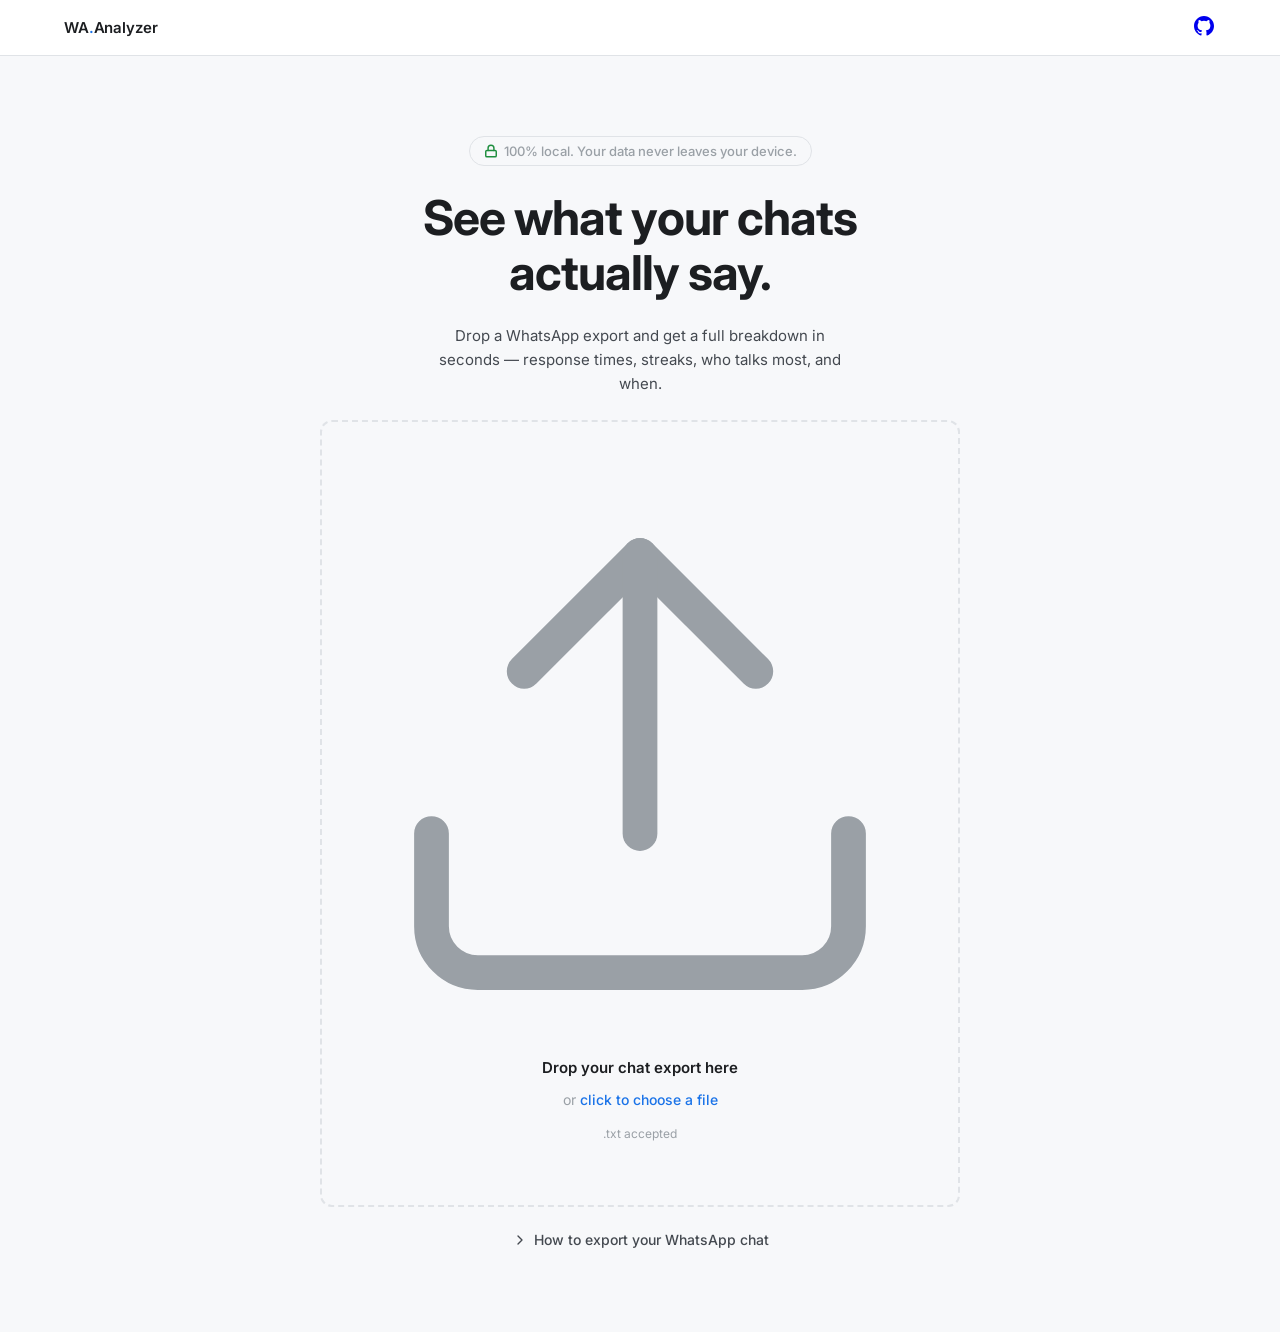
<file: index.html>
<!doctype html>
<html lang="en">
  <head>
    <meta charset="UTF-8" />
    <meta name="viewport" content="width=device-width, initial-scale=1.0" />
    <title>WhatsApp Chat Analyzer</title>
    <link rel="preconnect" href="https://fonts.googleapis.com" />
    <link rel="preconnect" href="https://fonts.gstatic.com" crossorigin />
    <link
      href="https://fonts.googleapis.com/css2?family=Inter:wght@400;500;600;700&display=swap"
      rel="stylesheet"
    />
    <link rel="stylesheet" href="css/style.css" />
  </head>
  <body>
    <!-- ── Navbar ─────────────────────────────────────────────────────── -->
    <nav class="navbar">
      <div class="navbar-inner">
        <a href="#" class="navbar-logo">WA<span>.</span>Analyzer</a>
        <div class="navbar-right">
          <a
            href="https://github.com/Radhium/WhatsApp-Chat-Analyzer"
            target="_blank"
            rel="noopener"
          >
            <svg
              viewBox="0 0 24 24"
              fill="currentColor"
              aria-label="GitHub"
              width="24"
              height="24"
            >
              <path
                d="M12 2C6.477 2 2 6.477 2 12c0 4.418 2.865 8.166 6.839 9.489.5.092.682-.217.682-.482 0-.237-.009-.868-.013-1.703-2.782.604-3.369-1.342-3.369-1.342-.454-1.154-1.11-1.462-1.11-1.462-.908-.62.069-.608.069-.608 1.003.07 1.531 1.03 1.531 1.03.892 1.529 2.341 1.087 2.91.832.092-.647.35-1.088.636-1.338-2.22-.253-4.555-1.11-4.555-4.943 0-1.091.39-1.984 1.029-2.683-.103-.253-.446-1.27.098-2.647 0 0 .84-.269 2.75 1.025A9.578 9.578 0 0 1 12 6.836a9.59 9.59 0 0 1 2.504.337c1.909-1.294 2.747-1.025 2.747-1.025.546 1.377.202 2.394.1 2.647.64.699 1.028 1.592 1.028 2.683 0 3.842-2.339 4.687-4.566 4.935.359.309.678.919.678 1.852 0 1.336-.012 2.415-.012 2.741 0 .267.18.579.688.481C19.138 20.163 22 16.418 22 12c0-5.523-4.477-10-10-10z"
              />
            </svg>
          </a>
        </div>
      </div>
    </nav>

    <!-- ── Hero ───────────────────────────────────────────────────────── -->
    <main class="hero">
      <div class="hero-inner">
        <!-- Privacy badge -->
        <div class="privacy-badge">
          <svg
            viewBox="0 0 24 24"
            fill="none"
            stroke="currentColor"
            stroke-width="2.5"
            stroke-linecap="round"
            stroke-linejoin="round"
            aria-hidden="true"
          >
            <rect x="3" y="11" width="18" height="11" rx="2" ry="2" />
            <path d="M7 11V7a5 5 0 0 1 10 0v4" />
          </svg>
          100% local. Your data never leaves your device.
        </div>

        <!-- Headline -->
        <h1>See what your chats<br />actually say.</h1>

        <!-- Subline -->
        <p class="hero-subline">
          Drop a WhatsApp export and get a full breakdown in seconds — response
          times, streaks, who talks most, and when.
        </p>

        <!-- Drop Zone -->
        <div
          class="drop-zone"
          id="dropZone"
          role="button"
          aria-label="Upload WhatsApp chat export"
        >
          <input
            type="file"
            id="fileInput"
            accept=".txt"
            aria-label="Choose file"
          />

          <svg
            class="drop-zone-icon"
            viewBox="0 0 24 24"
            fill="none"
            stroke="currentColor"
            stroke-width="1.5"
            stroke-linecap="round"
            stroke-linejoin="round"
            aria-hidden="true"
          >
            <path d="M21 15v4a2 2 0 0 1-2 2H5a2 2 0 0 1-2-2v-4" />
            <polyline points="17 8 12 3 7 8" />
            <line x1="12" y1="3" x2="12" y2="15" />
          </svg>

          <p class="drop-zone-headline">Drop your chat export here</p>
          <p class="drop-zone-sub">
            or <a href="#" id="filePickerLink">click to choose a file</a>
          </p>
          <p class="drop-zone-format">.txt accepted</p>
        </div>

        <!-- How to export -->
        <div class="export-instructions">
          <button
            class="export-toggle-btn"
            id="exportToggle"
            aria-expanded="false"
          >
            <svg
              class="export-chevron"
              viewBox="0 0 24 24"
              fill="none"
              stroke="currentColor"
              stroke-width="2"
              stroke-linecap="round"
              stroke-linejoin="round"
              aria-hidden="true"
            >
              <polyline points="9 18 15 12 9 6" />
            </svg>
            How to export your WhatsApp chat
          </button>

          <div class="export-steps" id="exportSteps" aria-hidden="true">
            <p class="export-steps-title">Export from WhatsApp</p>
            <ol class="step-list">
              <li class="step-item">
                <span class="step-number">1</span>
                <p class="step-text">
                  Open the chat you want to analyze. Tap the contact or group
                  name at the top, then scroll down and tap
                  <strong>Export Chat.</strong>
                </p>
              </li>
              <li class="step-item">
                <span class="step-number">2</span>
                <p class="step-text">
                  Choose <strong>Without Media</strong> — the analyzer only
                  needs the text file.
                </p>
              </li>
              <li class="step-item">
                <span class="step-number">3</span>
                <p class="step-text">
                  Save the <strong>.txt</strong> file to your device, then drop
                  it above.
                </p>
              </li>
            </ol>
          </div>
        </div>
      </div>
    </main>

    <script type="module" src="js/app.js"></script>
  </body>
</html>
</file>
<file: css/style.css>
/* style.css — WhatsApp Chat Analyzer
   All styles for index.html and dashboard.html.
   Custom properties throughout. No utility frameworks. No !important.
*/

/* ── Custom properties ──────────────────────────────────────────────────────── */

:root {
  --bg-primary: #ffffff;
  --bg-secondary: #f7f8fa;
  --accent-primary: #1a73e8;
  --accent-secondary: #e8f0fe;
  --text-primary: #1c1e21;
  --text-secondary: #444950;
  --text-muted: #9aa0a6;
  --border: #e0e3e7;
  --success: #1e8e3e;
  --error: #d93025;
  --warning: #f29900;
  --radius-sm: 6px;
  --radius-lg: 12px;
  --space: 8px;
  --max-width: 1200px;
  --nav-height: 56px;
  --font: "Inter", sans-serif;
  --transition-fast: 150ms ease;
  --transition-base: 300ms ease;
}

/* ── Reset ──────────────────────────────────────────────────────────────────── */

*,
*::before,
*::after {
  box-sizing: border-box;
  margin: 0;
  padding: 0;
}

html {
  font-size: 16px;
  -webkit-font-smoothing: antialiased;
}

body {
  font-family: var(--font);
  background: var(--bg-secondary);
  color: var(--text-primary);
  min-height: 100vh;
}

/* ── Buttons ────────────────────────────────────────────────────────────────── */

.btn-ghost {
  display: inline-flex;
  align-items: center;
  gap: calc(var(--space) * 0.75);
  height: 36px;
  padding: 0 calc(var(--space) * 2);
  border: 1px solid var(--border);
  border-radius: var(--radius-sm);
  background: transparent;
  font-family: var(--font);
  font-size: 14px;
  font-weight: 600;
  color: var(--text-secondary);
  cursor: pointer;
  text-decoration: none;
  transition:
    background var(--transition-fast),
    color var(--transition-fast);
}

.btn-ghost:hover {
  background: var(--bg-secondary);
  color: var(--text-primary);
}

.btn-primary {
  display: inline-flex;
  align-items: center;
  gap: calc(var(--space) * 0.75);
  height: 40px;
  padding: 0 calc(var(--space) * 2.5);
  border: none;
  border-radius: var(--radius-sm);
  background: var(--accent-primary);
  font-family: var(--font);
  font-size: 14px;
  font-weight: 600;
  color: #ffffff;
  cursor: pointer;
  text-decoration: none;
  transition: background var(--transition-fast);
}

.btn-primary:hover {
  background: #1557b0;
}

/* ── Navbar ─────────────────────────────────────────────────────────────────── */

.navbar {
  position: sticky;
  top: 0;
  z-index: 100;
  height: var(--nav-height);
  background: var(--bg-primary);
  border-bottom: 1px solid var(--border);
  display: flex;
  align-items: center;
}

.navbar-inner {
  width: 100%;
  max-width: var(--max-width);
  margin: 0 auto;
  padding: 0 calc(var(--space) * 3);
  display: flex;
  align-items: center;
  justify-content: space-between;
}

.navbar-logo {
  font-size: 15px;
  font-weight: 600;
  color: var(--text-primary);
  text-decoration: none;
  letter-spacing: -0.01em;
}

.navbar-logo span {
  color: var(--accent-primary);
}

/* ── Summary bar ────────────────────────────────────────────────────────────── */

.summary-bar {
  background: var(--bg-primary);
  border-bottom: 1px solid var(--border);
}

.summary-bar-inner {
  max-width: var(--max-width);
  margin: 0 auto;
  padding: 0 calc(var(--space) * 3);
  display: grid;
  grid-template-columns: repeat(4, 1fr);
}

.summary-stat {
  padding: calc(var(--space) * 2.5) 0;
  display: flex;
  flex-direction: column;
  gap: calc(var(--space) * 0.5);
}

.summary-stat + .summary-stat {
  border-left: 1px solid var(--border);
  padding-left: calc(var(--space) * 3);
}

.summary-label {
  font-size: 13px;
  font-weight: 500;
  color: var(--text-muted);
  line-height: 1.4;
}

.summary-number {
  font-size: 28px;
  font-weight: 700;
  color: var(--text-primary);
  line-height: 1.1;
  letter-spacing: -0.02em;
}

.summary-sub {
  font-size: 12px;
  font-weight: 400;
  color: var(--text-muted);
  line-height: 1.4;
}

/* ── Page body ──────────────────────────────────────────────────────────────── */

.page-body {
  max-width: var(--max-width);
  margin: 0 auto;
  padding: calc(var(--space) * 4) calc(var(--space) * 3) calc(var(--space) * 14);
  display: flex;
  flex-direction: column;
  gap: calc(var(--space) * 3);
}

.section-label {
  font-size: 13px;
  font-weight: 600;
  color: var(--text-muted);
  text-transform: uppercase;
  letter-spacing: 0.05em;
  margin-bottom: calc(var(--space) * 1.5);
}

/* ── Cards ──────────────────────────────────────────────────────────────────── */

.card {
  background: var(--bg-primary);
  border: 1px solid var(--border);
  border-radius: var(--radius-lg);
  padding: calc(var(--space) * 3);
  transition: box-shadow var(--transition-fast);
}

.card:hover {
  box-shadow: 0 2px 8px rgba(0, 0, 0, 0.08);
}

.card-title {
  font-size: 16px;
  font-weight: 600;
  color: var(--text-primary);
  line-height: 1.4;
  margin-bottom: calc(var(--space) * 2.5);
}

.card-title-meta {
  font-size: 13px;
  font-weight: 400;
  color: var(--text-muted);
  margin-left: calc(var(--space) * 1);
}

/* ── Main 2-column grid ─────────────────────────────────────────────────────── */

.main-grid {
  display: grid;
  grid-template-columns: 1fr 1fr;
  gap: calc(var(--space) * 3);
}

.chart-wrap {
  position: relative;
  height: 300px;
  width: 100%;
  margin-bottom: calc(var(--space) * 3);
}

.chart-wrap-sm {
  position: relative;
  height: 220px;
  width: 100%;
  margin-bottom: calc(var(--space) * 3);
}

/* ── Data table ─────────────────────────────────────────────────────────────── */

.user-table {
  width: 100%;
  border-collapse: collapse;
}

.user-table thead tr {
  background: var(--bg-secondary);
}

.user-table th {
  font-size: 13px;
  font-weight: 600;
  color: var(--text-secondary);
  text-align: left;
  padding: calc(var(--space) * 1.5) calc(var(--space) * 2);
  border-bottom: 1px solid var(--border);
}

.user-table td {
  font-size: 14px;
  font-weight: 400;
  color: var(--text-secondary);
  padding: calc(var(--space) * 1.5) calc(var(--space) * 2);
  border-bottom: 1px solid var(--border);
  vertical-align: middle;
}

.user-table tr:last-child td {
  border-bottom: none;
}

.user-table tbody tr:hover td {
  background: var(--bg-secondary);
}

.td-name {
  font-weight: 500;
  color: var(--text-primary);
}

.td-count {
  font-weight: 600;
  color: var(--text-primary);
  text-align: right;
  white-space: nowrap;
}

.td-others {
  color: var(--text-muted);
  font-weight: 400;
}

.td-bar-cell {
  width: 100px;
}

.progress-bar-track {
  background: var(--border);
  border-radius: 2px;
  height: 4px;
  width: 100%;
}

.progress-bar-fill {
  background: var(--accent-primary);
  border-radius: 2px;
  height: 4px;
}

/* ── Badges ─────────────────────────────────────────────────────────────────── */

.badge {
  display: inline-flex;
  align-items: center;
  gap: 4px;
  padding: 3px 10px;
  border-radius: 100px;
  font-size: 12px;
  font-weight: 600;
  line-height: 1.4;
  white-space: nowrap;
}

.badge-fastest {
  background: #e6f4ea;
  color: var(--success);
}

.badge-slowest {
  background: #fef7e0;
  color: var(--warning);
}

.badge-dot {
  width: 6px;
  height: 6px;
  border-radius: 50%;
  flex-shrink: 0;
}

.badge-fastest .badge-dot {
  background: var(--success);
}

.badge-slowest .badge-dot {
  background: var(--warning);
}

/* ── Streaks ─────────────────────────────────────────────────────────────────── */

.streaks-grid {
  display: grid;
  grid-template-columns: repeat(3, 1fr);
  gap: calc(var(--space) * 2);
  margin-bottom: calc(var(--space) * 3);
}

.streak-card {
  background: var(--bg-primary);
  border: 1px solid var(--border);
  border-radius: var(--radius-lg);
  padding: calc(var(--space) * 3);
  transition: box-shadow var(--transition-fast);
}

.streak-card:hover {
  box-shadow: 0 2px 8px rgba(0, 0, 0, 0.08);
}

.streak-label {
  font-size: 13px;
  font-weight: 500;
  color: var(--text-muted);
  margin-bottom: calc(var(--space) * 0.75);
  line-height: 1.4;
}

.streak-number {
  font-size: 40px;
  font-weight: 700;
  color: var(--text-primary);
  line-height: 1.1;
  letter-spacing: -0.02em;
}

.streak-unit {
  font-size: 14px;
  font-weight: 400;
  color: var(--text-muted);
  margin-left: 4px;
}

.streak-sub {
  font-size: 13px;
  color: var(--text-muted);
  margin-top: calc(var(--space) * 0.5);
}

/* ── Activity calendar ──────────────────────────────────────────────────────── */

.timeline-card {
  background: var(--bg-primary);
  border: 1px solid var(--border);
  border-radius: var(--radius-lg);
  padding: calc(var(--space) * 3);
}

.timeline-header {
  display: flex;
  align-items: center;
  justify-content: space-between;
  flex-wrap: wrap;
  gap: calc(var(--space) * 1);
  margin-bottom: calc(var(--space) * 2);
}

.timeline-legend {
  display: flex;
  align-items: center;
  gap: calc(var(--space) * 2);
}

.legend-item {
  display: flex;
  align-items: center;
  gap: calc(var(--space) * 0.75);
  font-size: 13px;
  color: var(--text-muted);
}

.legend-dot {
  width: 10px;
  height: 10px;
  border-radius: 2px;
}

.legend-active {
  background: var(--accent-primary);
}

.legend-silent {
  background: var(--border);
}

.calendar-grid {
  display: grid;
  grid-template-columns: repeat(26, 1fr);
  gap: 3px;
}

.cal-cell {
  aspect-ratio: 1;
  border-radius: 2px;
  background: var(--border);
}

.cal-cell.silent {
  background: var(--bg-secondary);
}

.cal-cell.active {
  background: var(--accent-secondary);
}

.cal-cell.active-high {
  background: var(--accent-primary);
  opacity: 0.7;
}

.cal-cell.active-max {
  background: var(--accent-primary);
}

.timeline-months {
  display: flex;
  justify-content: space-between;
  margin-top: calc(var(--space) * 1);
  font-size: 11px;
  color: var(--text-muted);
  font-weight: 500;
}

/* ── Footer bar ─────────────────────────────────────────────────────────────── */

.footer-bar {
  position: fixed;
  bottom: 0;
  left: 0;
  right: 0;
  background: var(--bg-primary);
  border-top: 1px solid var(--border);
  z-index: 50;
}

.footer-bar-inner {
  max-width: var(--max-width);
  margin: 0 auto;
  padding: calc(var(--space) * 1.5) calc(var(--space) * 3);
  display: flex;
  align-items: center;
  justify-content: space-between;
  gap: calc(var(--space) * 2);
}

.footer-meta {
  font-size: 13px;
  color: var(--text-muted);
}

.footer-actions {
  display: flex;
  gap: calc(var(--space) * 1.5);
  align-items: center;
  flex-shrink: 0;
}

/* ── Entrance animations ────────────────────────────────────────────────────── */

.fade-up {
  opacity: 0;
  transform: translateY(12px);
  animation: fadeUp 300ms ease forwards;
}

@keyframes fadeUp {
  to {
    opacity: 1;
    transform: translateY(0);
  }
}

.fade-up:nth-child(1) {
  animation-delay: 0ms;
}
.fade-up:nth-child(2) {
  animation-delay: 80ms;
}
.fade-up:nth-child(3) {
  animation-delay: 160ms;
}
.fade-up:nth-child(4) {
  animation-delay: 240ms;
}

/* ── index.html — Upload / Landing ─────────────────────────────────────────── */

.hero {
  min-height: calc(100vh - var(--nav-height));
  display: flex;
  align-items: center;
  justify-content: center;
  padding: calc(var(--space) * 10) calc(var(--space) * 3);
}

.hero-inner {
  width: 100%;
  max-width: 640px;
  display: flex;
  flex-direction: column;
  align-items: center;
  text-align: center;
  gap: calc(var(--space) * 3);
}

.privacy-badge {
  display: inline-flex;
  align-items: center;
  gap: calc(var(--space) * 0.75);
  padding: 6px 14px;
  border: 1px solid var(--border);
  border-radius: 100px;
  font-size: 13px;
  font-weight: 500;
  color: var(--text-muted);
}

.privacy-badge svg {
  width: 14px;
  height: 14px;
  color: var(--success);
  flex-shrink: 0;
}

.hero h1 {
  font-size: 3rem;
  font-weight: 700;
  color: var(--text-primary);
  line-height: 1.15;
  letter-spacing: -0.02em;
}

.hero-subline {
  font-size: 0.9375rem;
  font-weight: 400;
  color: var(--text-secondary);
  line-height: 1.6;
  max-width: 420px;
}

.drop-zone {
  width: 100%;
  background: var(--bg-secondary);
  position: relative;
  border: 2px dashed var(--border);
  border-radius: var(--radius-lg);
  padding: calc(var(--space) * 8) calc(var(--space) * 5);
  display: flex;
  flex-direction: column;
  align-items: center;
  gap: calc(var(--space) * 1.5);
  cursor: pointer;
  transition:
    border-color var(--transition-fast),
    background var(--transition-fast);
}

.drop-zone:hover,
.drop-zone.drag-over {
  border-color: var(--accent-primary);
  background: var(--accent-secondary);
}

/* Hidden full-size file input sits over the entire drop zone */
.drop-zone input[type="file"] {
  position: absolute;
  inset: 0;
  opacity: 0;
  cursor: pointer;
  width: 100%;
  height: 100%;
}

.drop-zone-icon {
  color: var(--text-muted);
  margin-bottom: calc(var(--space) * 0.5);
}

.drop-zone-headline {
  font-size: 15px;
  font-weight: 600;
  color: var(--text-primary);
}

.drop-zone-sub {
  font-size: 14px;
  color: var(--text-muted);
  line-height: 1.5;
}

.drop-zone-sub a {
  color: var(--accent-primary);
  text-decoration: none;
  font-weight: 500;
}

.drop-zone-sub a:hover {
  text-decoration: underline;
}

.drop-zone-format {
  font-size: 12px;
  color: var(--text-muted);
  margin-top: calc(var(--space) * 0.5);
}

.export-instructions {
  width: 100%;
}

.export-toggle-btn {
  display: inline-flex;
  align-items: center;
  gap: calc(var(--space) * 0.75);
  background: none;
  border: none;
  cursor: pointer;
  font-family: var(--font);
  font-size: 14px;
  font-weight: 500;
  color: var(--text-secondary);
  padding: 0;
  transition: color var(--transition-fast);
}

.export-toggle-btn:hover {
  color: var(--text-primary);
}

.export-chevron {
  width: 16px;
  height: 16px;
  transition: transform var(--transition-fast);
}

.export-toggle-btn[aria-expanded="true"] .export-chevron {
  transform: rotate(180deg);
}

.export-steps {
  display: none;
  margin-top: calc(var(--space) * 2);
  padding: calc(var(--space) * 3);
  background: var(--bg-secondary);
  border: 1px solid var(--border);
  border-radius: var(--radius-lg);
  text-align: left;
}

.export-steps.open {
  display: block;
}

.export-steps-title {
  font-size: 13px;
  font-weight: 600;
  color: var(--text-secondary);
  margin-bottom: calc(var(--space) * 2);
  text-transform: uppercase;
  letter-spacing: 0.04em;
}

.step-list {
  list-style: none;
  display: flex;
  flex-direction: column;
  gap: calc(var(--space) * 2);
}

.step-item {
  display: flex;
  align-items: flex-start;
  gap: calc(var(--space) * 1.5);
}

.step-number {
  flex-shrink: 0;
  width: 22px;
  height: 22px;
  border-radius: 50%;
  background: var(--bg-primary);
  border: 1px solid var(--border);
  display: flex;
  align-items: center;
  justify-content: center;
  font-size: 12px;
  font-weight: 600;
  color: var(--text-secondary);
  margin-top: 1px;
}

.step-text {
  font-size: 14px;
  font-weight: 400;
  color: var(--text-secondary);
  line-height: 1.5;
}

.step-text strong {
  color: var(--text-primary);
  font-weight: 500;
}

/* ── Error state ────────────────────────────────────────────────────────────── */

.upload-error {
  font-size: 13px;
  font-weight: 500;
  color: var(--error);
  text-align: center;
  line-height: 1.5;
  padding: calc(var(--space) * 1.5) 0 0;
  width: 100%;
  max-width: 520px;
}

.upload-error[hidden] {
  display: none;
}

/* ── Loading state ──────────────────────────────────────────────────────────── */

.drop-zone.loading {
  pointer-events: none;
  opacity: 0.7;
}

/* ── Responsive: 768px ──────────────────────────────────────────────────────── */

@media (max-width: 768px) {
  .navbar-inner {
    padding: 0 calc(var(--space) * 2);
  }

  /* Summary bar: single column stack */
  .summary-bar-inner {
    grid-template-columns: 1fr;
    padding: 0 calc(var(--space) * 2);
  }

  .summary-stat {
    padding: calc(var(--space) * 2) 0;
  }

  .summary-stat + .summary-stat {
    border-left: none;
    padding-left: 0;
    border-top: 1px solid var(--border);
  }

  .summary-number {
    font-size: 22px;
  }

  /* Page padding with footer clearance */
  .page-body {
    padding: calc(var(--space) * 3) calc(var(--space) * 2)
      calc(var(--space) * 18);
  }

  /* Single column layout */
  .main-grid {
    grid-template-columns: 1fr;
  }

  /* Bar chart: 11 rows need more height */
  .chart-wrap {
    height: 420px;
    width: 100%;
  }

  /* Activity chart: full width, less height */
  .chart-wrap-sm {
    height: 180px;
    width: 100%;
  }

  /* Streaks: single column */
  .streaks-grid {
    grid-template-columns: 1fr;
  }

  /* Messages table: hide Share bar column */
  .td-bar-cell,
  .user-table th:last-child {
    display: none;
  }

  /* Response time: hide Median column */
  .td-median,
  .th-median {
    display: none;
  }

  /* Calendar: horizontal scroll on small screens */
  .timeline-card {
    overflow-x: auto;
  }

  .calendar-grid {
    gap: 2px;
    min-width: 520px;
  }

  .timeline-months {
    min-width: 520px;
  }

  /* Footer */
  .footer-meta {
    display: none;
  }

  .footer-bar-inner {
    justify-content: space-between;
    padding: calc(var(--space) * 1.5) calc(var(--space) * 2);
  }

  .footer-actions {
    gap: calc(var(--space) * 1);
    width: 100%;
    justify-content: space-between;
  }

  /* Hero */
  .hero h1 {
    font-size: 2rem;
  }

  .hero {
    padding: calc(var(--space) * 6) calc(var(--space) * 2);
    align-items: flex-start;
    padding-top: calc(var(--space) * 8);
  }

  .hero-inner {
    gap: calc(var(--space) * 2.5);
  }

  .drop-zone {
    padding: calc(var(--space) * 6) calc(var(--space) * 3);
  }
}

/* ── Responsive: 480px ──────────────────────────────────────────────────────── */

@media (max-width: 480px) {
  .streak-number {
    font-size: 30px;
  }

  .timeline-legend {
    display: none;
  }

  .card,
  .streak-card,
  .timeline-card {
    padding: calc(var(--space) * 2);
  }

  .btn-ghost,
  .btn-primary {
    font-size: 13px;
    padding: 0 calc(var(--space) * 1.5);
  }
}
</file>
